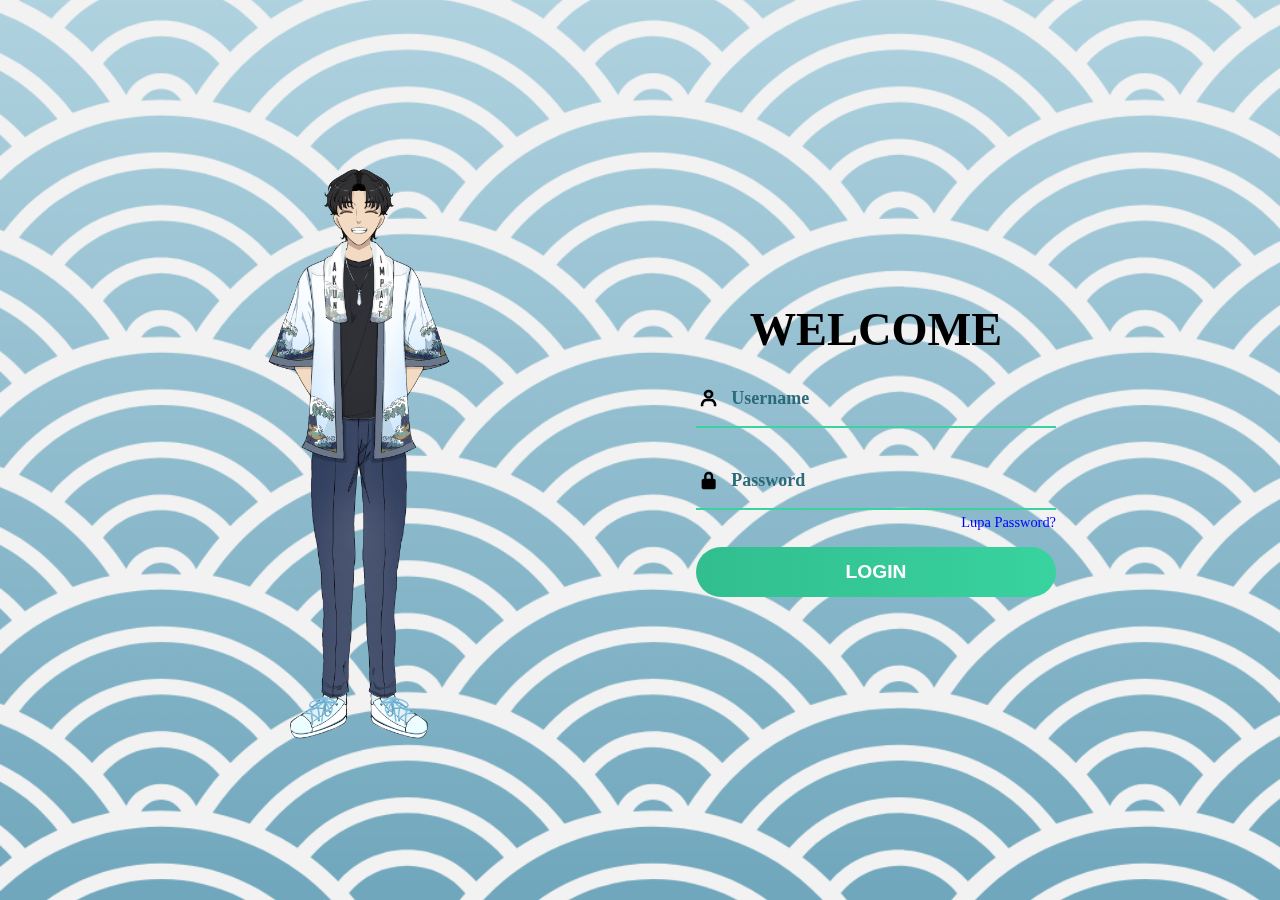
<file: login.html>
<html lang="en">
<head>
    <meta charset="UTF-8">
    <meta name="viewport" content="width=device-width, initial-scale=1.0">
    <link rel="stylesheet" href="login.css">
    <link rel="stylesheet" href="https://unpkg.com/boxicons@latest/css/boxicons.min.css">
    <title>Login</title>
</head>
<body>
 
    <div class="loginkontainer">
        <div class="img">
            <img src="src/Mascot.png" alt="">
        </div>
    
    <div class="formlogin">
        <form action="">
            <h2>Welcome</h2>
            <div class="inputdiv one ">
                <div class="i">
                    <i class='bx bx-user' ></i>
                </div>
                <div>
                    <h5>Username</h5>
                    <input class="input" type="text" required>
                </div>
            </div>
            <div class="inputdiv two ">
                <div class="i">
                    <i class='bx bxs-lock-alt'></i>
                </div>
                <div>
                    <h5>Password</h5>
                    <input class="input" type="password" required>
                </div>
            </div>
            <a href="">Lupa Password?</a>
            <input type="button" class="loginbtn" value="Login">
        </form>
    </div>
</div>
<script>
const input = document.querySelectorAll(".input");  
function fungsifoc(){
    let parent = this.parentNode.parentNode;
    parent.classList.add('focus');
}
function fungsiblur(){
    let parent = this.parentNode.parentNode;
    if(this.value == ""){
        parent.classList.remove('focus');
    }
    
}
input.forEach(input=>{
    input.addEventListener('focus',fungsifoc)
    input.addEventListener('blur',fungsiblur)
})
</script>
</body>
</html>
</file>
<file: login.css>
*{
    padding: 0;
    margin: 0;
    box-sizing: border-box;
}
body{
    position: fixed;
    height: 100%;
    
    z-index: -1;
    background: url(src/wp\ story.png);
    background-size: cover;
    background-position: center;
  
}
.loginkontainer{
    width: 100vw;
    height: 100vh;
display: grid;
grid-template-columns: repeat(2,1fr);
grid-gap: 7rem;
padding: 0.2rem;
}
.img img{
    width: 440px;
}
.img{
    display: flex;
    justify-content: flex-end;
    align-items: center;
}
.formlogin{
    display: flex;
    align-items: center;
    text-align: center;
}
form{
    width: 360px;
   
}
form h2{
    font-size: 2.9rem;
    text-transform: uppercase;
    margin: 15px 0;
    color: #000;
    text-align: center;
}
.inputdiv{
    position: relative;
    display: grid;
    grid-template-columns: 7% 93%;
    margin: 25px 0;
    padding: 5px 0;
    border-bottom: 2px solid #2c6979;
}
.inputdiv::after,.inputdiv::before{
    content: '';
    position: absolute;
    bottom: -2px;
    width: 50%;
    height: 2px;
    background-color: #38d39f;
    transition: .3s
}
.inputdiv::after{
    right: 50%;
}
.inputdiv::before{
    left: 50%;
}
.inputdiv.focus .i i{
    color: #38d39f;
}
.inputdiv.focus div h5{
    top: -5px;
    font-size: 15px;
}
.inputdiv.focus::after,.inputdiv.focus::before{
    width: 50%;
}
.inputdiv.one{
    margin-top: 0;
}
.inputdiv.two{
margin-bottom: 4px;
}
.i{
    display: flex;
    justify-content: center;
    align-items: center;
   
}
.i i{
    color: #000;
    font-size: 20px;
    font-weight: 600;
    transition: .3s;
}
.inputdiv >div{
    position: relative;
    height: 45px;
}
.inputdiv >div h5{
    position: absolute;
    left: 10px;
    top: 50%;
    transform: translateY(-50%);
    color: #2c6979;
    font-size: 18px;
    transition: .3s;
    
}
.input{
    position: absolute;
    width: 100%;
    height: 100%;
    top: 0;
    left: 0;
    border: none;
    border-radius: 30px;
    outline: none;
    background: none;
    padding: 0.5rem 0.7rem;
    font-size: 1.2rem;
    color: #555;
    
}
a{
    display: block;
    text-align: right;
    text-decoration: none;
    color: blue;
    font-size: 0.9rem;
    transition: .3s;
}
a:hover{
    color: red;
}
.loginbtn{
    display: block;
    width: 100%;
    height: 50px;
    border-radius: 25px;
    margin: 1rem 0;
    font-size: 1.2rem;
    outline: none;
    border: none;
    background-image: linear-gradient(to right,#32be8f,#38d39f,#32be8f);
    cursor: pointer;
    color: #fff;
    font-weight: 600;
    background-size: 200%;
    transition: .5s;
    text-transform: uppercase;
}
.loginbtn:hover{
    background-position: right;
}
@media screen and (max-width:1050px){
    .loginkontainer{
        grid-gap: 5rem;

    }
}
@media screen and (max-width:1000px){
    form{
        width: 290px;
    }
    form h2{
        font-size: 2.4rem;
        margin: 8px 0;
    }
    .img img{
        width: 400px;
    }
}
@media screen and (max-width:900px){
    .img{
        display: none;
    }
    .loginkontainer{
        grid-template-columns: 1fr;
    }
    .formlogin{
        justify-content: center;
    }
}
@media screen and (max-width:380px){
    form{
        width: 200px;
    }
}
</file>
